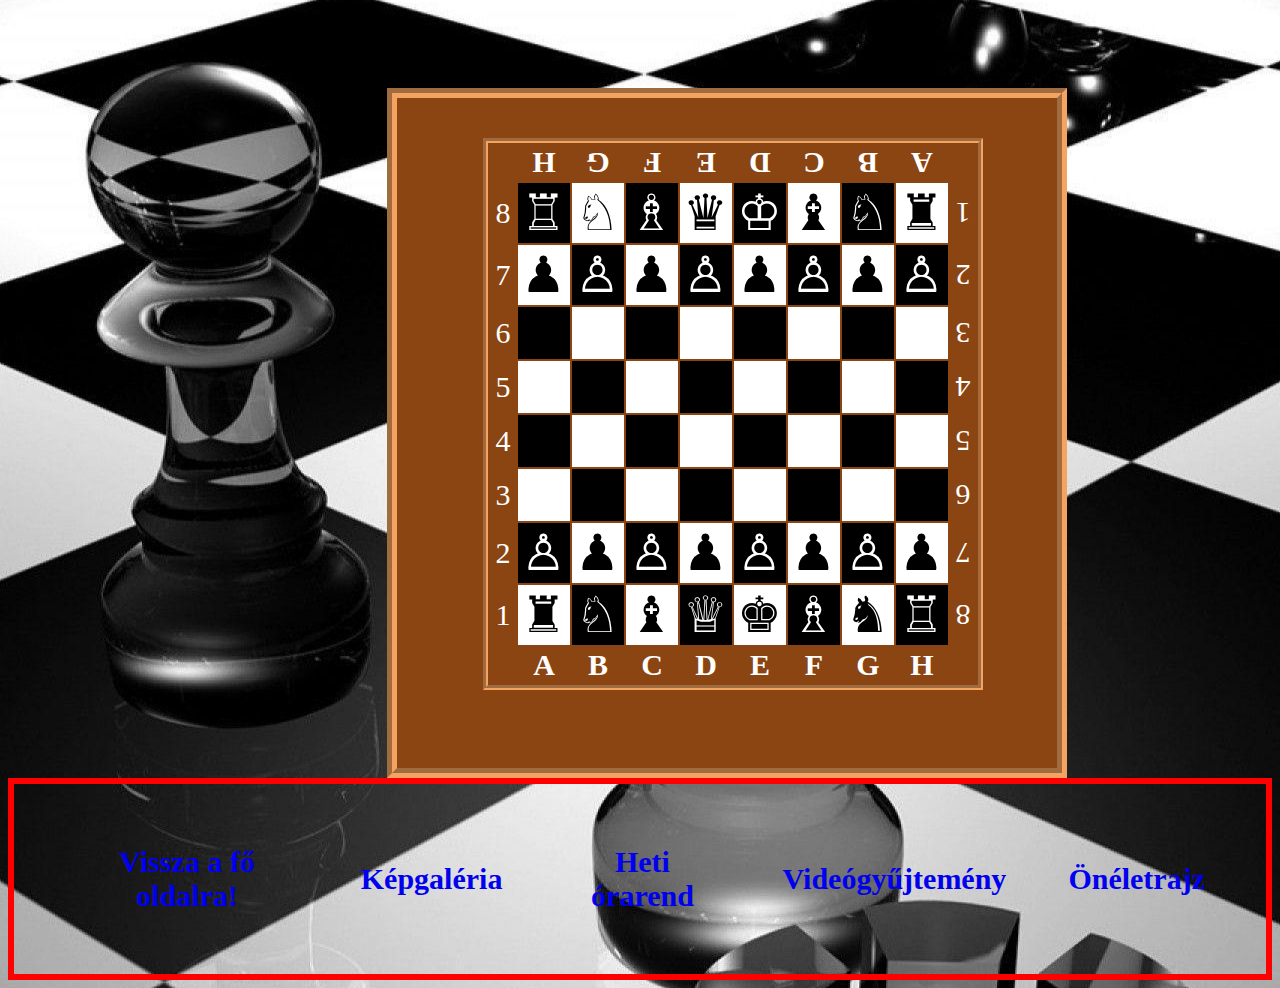
<file: web1/chess.html>
<!DOCTYPE html>
<html lang="hu-HU">
<head>
    <meta charset="utf8"  name="viewport" content="width=device-width, initial-scale=1">
    <title>Sakktábla</title>
    <link rel="stylesheet" href="chess.css" type="text/css">
</head>
<body>

<!--Sakktábla külső kerete-->
   
<div id="outerBorder">    
    
  <!--Sakktábla táblázatos formában-->  

  <table id="tableOne">
      
    <!--Sakktábla táblázat elemei-->
    <!--Pawn,Rook,Knight,Bishop,Queen,King-->
    <tr class="letters">
                  
                    <th></th>
                    <th class="lettersFlipped">H</th>
                    <th class="lettersFlipped">G</th>
                    <th class="lettersFlipped">F</th>
                    <th class="lettersFlipped">E</th>
                    <th class="lettersFlipped">D</th>
                    <th class="lettersFlipped">C</th>
                    <th class="lettersFlipped">B</th>
                    <th class="lettersFlipped">A</th>
                   
                </tr>
    <tr>
        <td class="numbers">8</td>
        <td class="black">&#9814;</td>
        <td class="white">&#9816;</td>
        <td class="black">&#9815;</td>
        <td class="white">&#9819;</td>
        <td class="black">&#9812;</td>
        <td class="white">&#9821;</td>
        <td class="black">&#9816;</td>
        <td class="white">&#9820;</td>
        <td class="numbersFlipped">1</td>

    </tr>
    <tr>
        <td class="numbers">7</td>
        <td class="white">&#9823;</td>
        <td class="black">&#9817;</td>
        <td class="white">&#9823;</td>
        <td class="black">&#9817;</td>
        <td class="white">&#9823;</td>
        <td class="black">&#9817;</td>
        <td class="white">&#9823;</td>
        <td class="black">&#9817;</td>
        <td class="numbersFlipped">2</td>

    </tr>
    <tr>
        <td class="numbers">6</td>
        <td class="black"></td>
        <td class="white"></td>
        <td class="black"></td>
        <td class="white"></td>
        <td class="black"></td>
        <td class="white"></td>
        <td class="black"></td>
        <td class="white"></td>
        <td class="numbersFlipped">3</td>

    </tr>
    <tr>
        <td class="numbers">5</td>
        <td class="white"></td>
        <td class="black"></td>
        <td class="white"></td>
        <td class="black"></td>
        <td class="white"></td>
        <td class="black"></td>
        <td class="white"></td>
        <td class="black"></td>
        <td class="numbersFlipped">4</td>
        
    </tr>
    <tr>
        <td class="numbers">4</td>
        <td class="black"></td>
        <td class="white"></td>
        <td class="black"></td>
        <td class="white"></td>
        <td class="black"></td>
        <td class="white"></td>
        <td class="black"></td>
        <td class="white"></td>
        <td class="numbersFlipped">5</td>

    </tr>
    <tr>
        <td class="numbers">3</td>
        <td class="white"></td>
        <td class="black"></td>
        <td class="white"></td>
        <td class="black"></td>
        <td class="white"></td>
        <td class="black"></td>
        <td class="white"></td>
        <td class="black"></td>
        <td class="numbersFlipped">6</td>
        
    </tr>
    <tr>
        <td class="numbers">2</td>
        <td class="black">&#9817;</td>
        <td class="white">&#9823;</td>
        <td class="black">&#9817;</td>
        <td class="white">&#9823;</td>
        <td class="black">&#9817;</td>
        <td class="white">&#9823;</td>
        <td class="black">&#9817;</td>
        <td class="white">&#9823;</td>
        <td class="numbersFlipped">7</td>
        
        
    </tr>
    <tr>
        <td class="numbers">1</td>
        <td class="white">&#9820;</td>
        <td class="black">&#9816;</td>
        <td class="white">&#9821;</td>
        <td class="black">&#9813;</td>
        <td class="white">&#9818;</td>
        <td class="black">&#9815;</td>
        <td class="white">&#9822;</td>
        <td class="black">&#9814;</td>
        <td class="numbersFlipped">8</td>
        
    </tr>
    <tr class="letters">
        <th></th>
        <th class="lettersN">A</th>
        <th class="lettersN">B</th>
        <th class="lettersN">C</th>
        <th class="lettersN">D</th>
        <th class="lettersN">E</th>
        <th class="lettersN">F</th>
        <th class="lettersN">G</th>
        <th class="lettersN">H</th>
    </tr>


   </table>
</div>
<table id="navigation">
    <tr>
        <th class="navigationth"><a href="index.html">Vissza a fő oldalra!</a></th>
        <th class="navigationth"><a href="gallery.html">Képgaléria</a></th>
        <th class="navigationth"><a href="schedule.html">Heti órarend</a></th>
        <th class="navigationth"><a href="videocollection.html">Videógyűjtemény</a></th>
        <th class="navigationth"><a href="cv.html">Önéletrajz</a></th>
    </tr>
</table>

  

</body>
</html>
</file>
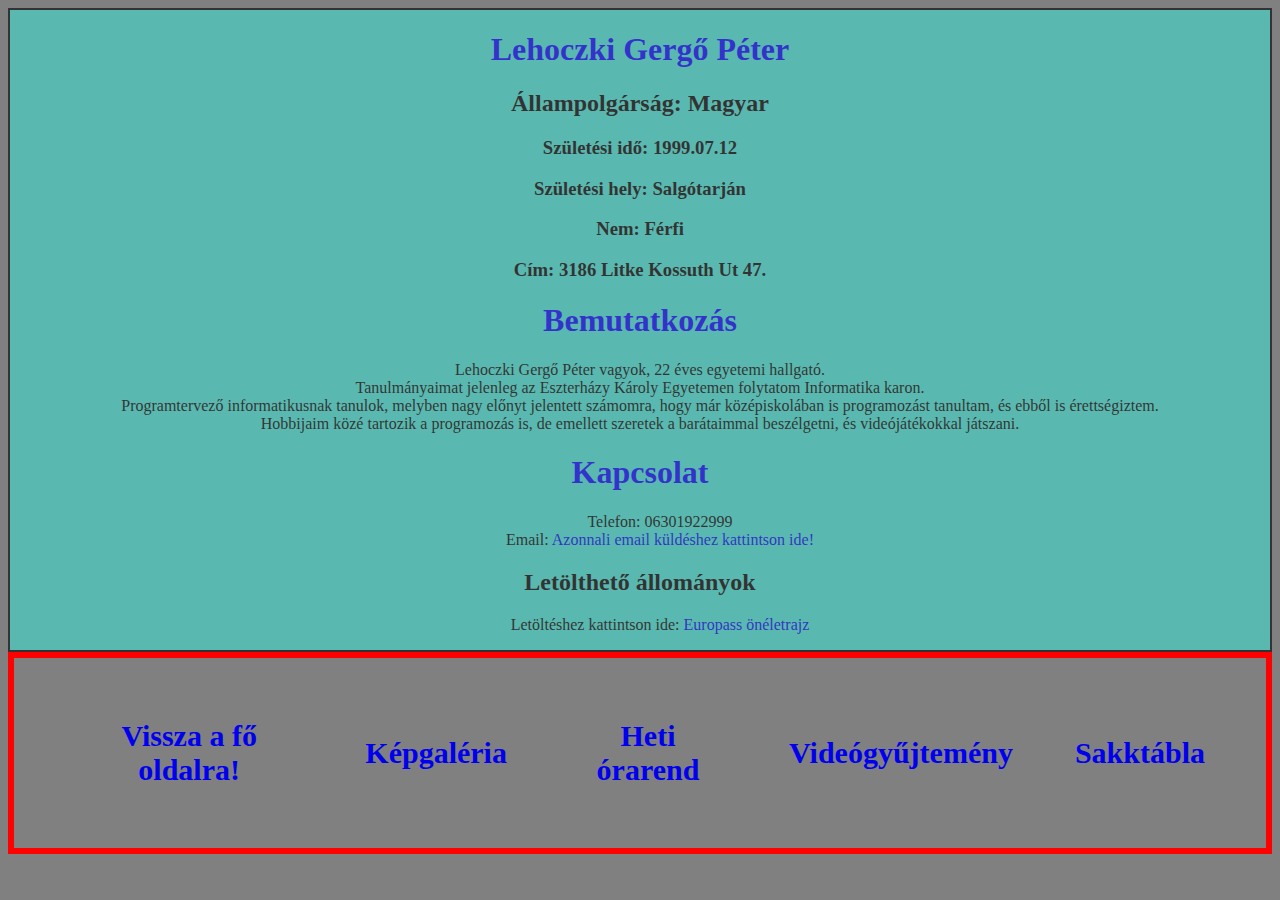
<file: web1/cv.html>
<!DOCTYPE html>
<html lang="hu-HU">
<head>
    <meta charset="utf-8"  name="viewport" content="width=device-width, initial-scale=1">
    <title>Önéletrajz</title>
    <link rel="stylesheet" href="cv.css">
</head>
<body>

    <!--Külső keret-->
    
<div id="border">

   <!--Önéletrajz--> 

<h1>Lehoczki Gergő Péter</h1>
<h2>Állampolgárság: Magyar</h2>
<h3>Születési idő: 1999.07.12</h3>
<h3>Születési hely: Salgótarján</h3>
<h3>Nem: Férfi</h3>
<h3>Cím: 3186 Litke Kossuth Ut 47.</h3>

<h1>Bemutatkozás</h1>
<p>
Lehoczki Gergő Péter vagyok, 22 éves egyetemi hallgató. <br>Tanulmányaimat jelenleg az Eszterházy Károly
Egyetemen folytatom Informatika karon.<br> Programtervező informatikusnak tanulok, melyben nagy előnyt
jelentett számomra, hogy már középiskolában is programozást tanultam, és ebből is érettségiztem.
<br>Hobbijaim közé tartozik a programozás is, de emellett szeretek a barátaimmal beszélgetni, és
videójátékokkal játszani. 

</p>

<h1>Kapcsolat</h1>
<ul>
    <li>Telefon: 06301922999</li>
    <li>Email: <a href="mailto:gerixy20@gmail.com">Azonnali email küldéshez kattintson ide!</a></li>
    
</ul>
<h2>Letölthető állományok</h2>
<ul>
    <li>Letöltéshez kattintson ide: <a href="CV.rar" download>Europass önéletrajz</a></li>
</ul>
</div>

<!--Navigációs menü-->

<table>
    <tr>
        <th><a href="index.html">Vissza a fő oldalra!</a></th>
        <th><a href="gallery.html">Képgaléria</a></th>
        <th><a href="schedule.html">Heti órarend</a></th>
        <th><a href="videocollection.html">Videógyűjtemény</a></th>
        <th><a href="chess.html">Sakktábla</a></th>
    </tr>
</table>


</body>
</html>
</file>
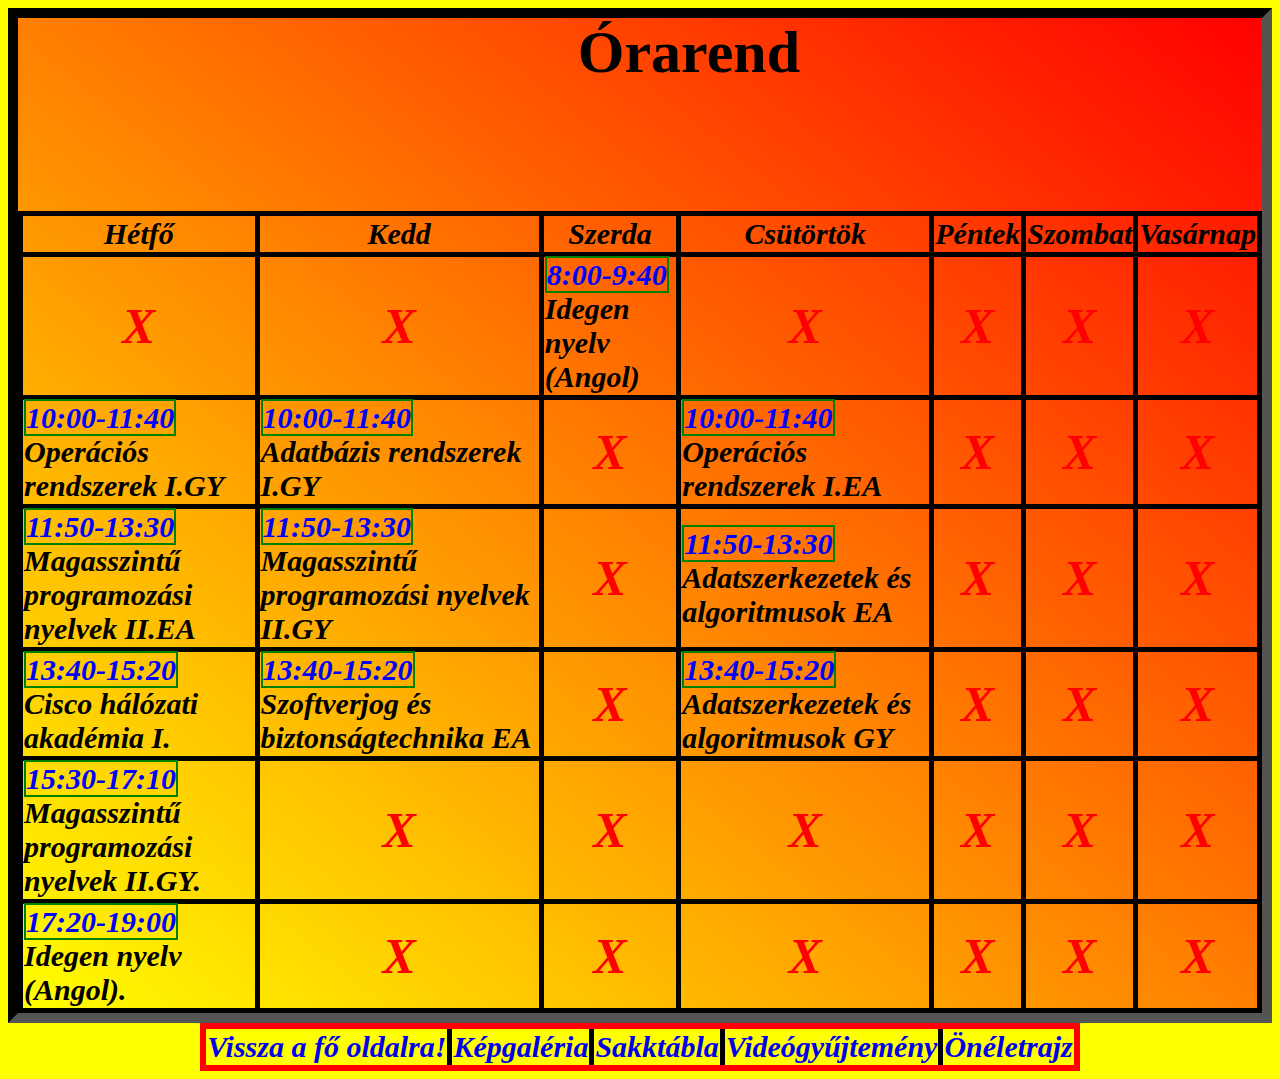
<file: web1/schedule.html>
<!DOCTYPE html> 
<html lang="hu-HU">
<head>
    <meta charset="utf-8"  name="viewport" content="width=device-width, initial-scale=1">
    <title>Órarend</title>
    <link rel="stylesheet" href="schedule.css" type="text/css">
</head>
<body>

<!--Órarend külső kerete-->

<div id="externalBorder">
    
<!--Órarend táblázatos elemei-->

    <table>
        
        <!--Órarend fejléce-->

        <header>Órarend</header>

        <!--Napok elemek-->

        <tr>
            <th>Hétfő</th>
            <th>Kedd</th>
            <th>Szerda</th>
            <th>Csütörtök</th>
            <th>Péntek</th>
            <th>Szombat</th>
            <th>Vasárnap</th>
        </tr>

        <!--Idő és óra elemek (X=Nincs az adott időintervallumban óra)-->

        <tr>
            <td class="empty">X</td>
            <td class="empty">X</td>
            <td><label class="time">8:00-9:40</label> Idegen nyelv (Angol)</td>
            <td class="empty">X</td>
            <td class="empty">X</td>
            <td class="empty">X</td>
            <td class="empty">X</td>
        </tr>
        <tr>
            
        </tr>
        <tr>
            <td><label class="time">10:00-11:40</label> Operációs rendszerek I.GY</td>
            <td><label class="time">10:00-11:40</label> Adatbázis rendszerek I.GY</td>
            <td class="empty">X</td>
            <td><label class="time">10:00-11:40</label> Operációs rendszerek I.EA</td>
            <td class="empty">X</td>
            <td class="empty">X</td>
            <td class="empty">X</td>
        </tr>
        <tr>
            <td><label class="time">11:50-13:30</label> Magasszintű programozási nyelvek II.EA</td>
            <td><label class="time">11:50-13:30</label> Magasszintű programozási nyelvek II.GY</td>
            <td class="empty">X</td>
            <td><label class="time">11:50-13:30</label> Adatszerkezetek és algoritmusok EA</td>
            <td class="empty">X</td>
            <td class="empty">X</td>
            <td class="empty">X</td>
        </tr>
        <tr>
            <td><label class="time">13:40-15:20 </label>Cisco hálózati akadémia I.</td>
            <td><label class="time">13:40-15:20 </label>Szoftverjog és biztonságtechnika EA</td>
            <td class="empty">X</td>
            <td><label class="time">13:40-15:20</label> Adatszerkezetek és algoritmusok GY</td>
            <td class="empty">X</td>
            <td class="empty">X</td>
            <td class="empty">X</td>
        </tr>
        <tr>
            <td><label class="time">15:30-17:10 </label> Magasszintű programozási nyelvek II.GY.</td>
            <td class="empty">X</td>
            <td class="empty">X</td>
            <td class="empty">X</td>
            <td class="empty">X</td>
            <td class="empty">X</td>
            <td class="empty">X</td>
        </tr>
        <tr>
            <td><label class="time">17:20-19:00 </label>Idegen nyelv (Angol).</td>
            <td class="empty">X</td>
            <td class="empty">X</td>
            <td class="empty">X</td>
            <td class="empty">X</td>
            <td class="empty">X</td>
            <td class="empty">X</td>
        </tr>
        
        
    </table>

</div>

<table id="navigation">
    <tr>
        <th class="navigationth"><a href="index.html">Vissza a fő oldalra!</a></th>
        <th class="navigationth"><a href="gallery.html">Képgaléria</a></th>
        <th class="navigationth"><a href="chess.html">Sakktábla</a></th>
        <th class="navigationth"><a href="videocollection.html">Videógyűjtemény</a></th>
        <th class="navigationth"><a href="cv.html">Önéletrajz</a></th>
    </tr>
</table>



</body>
</html>
</file>
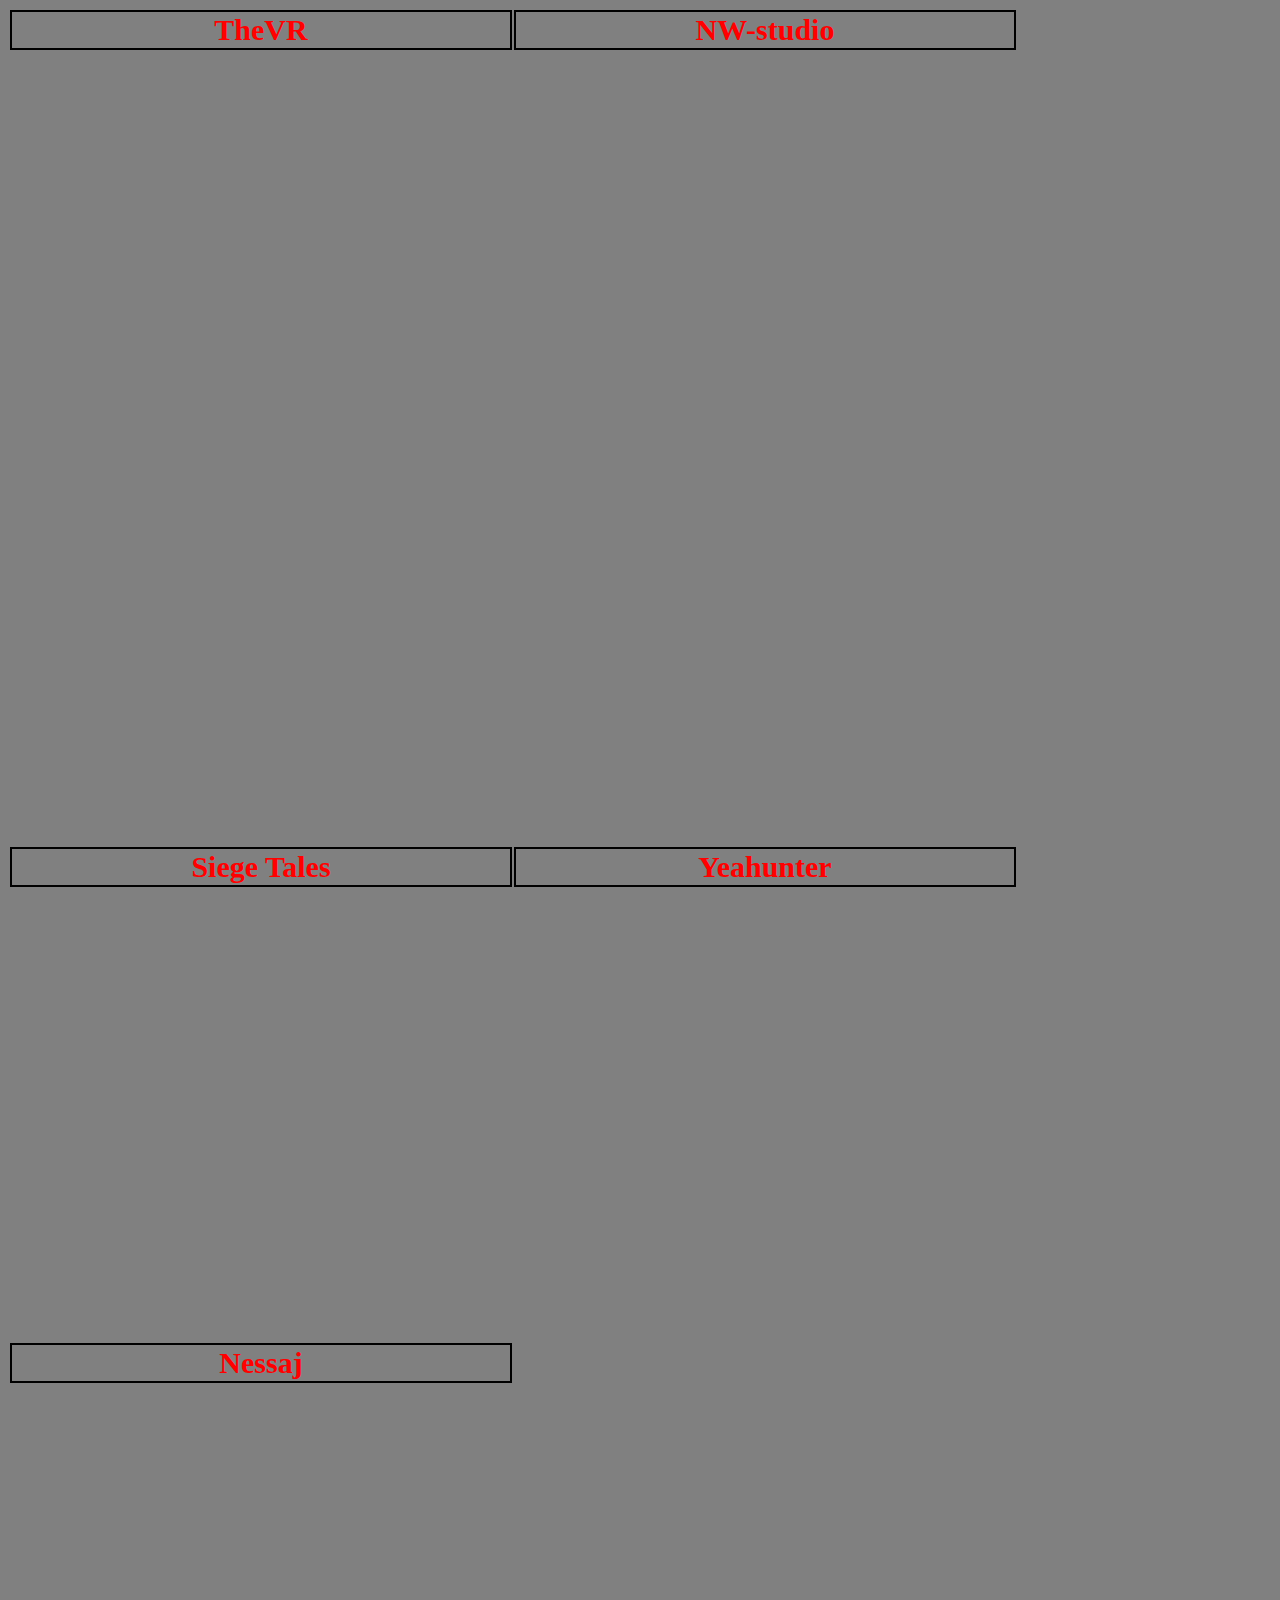
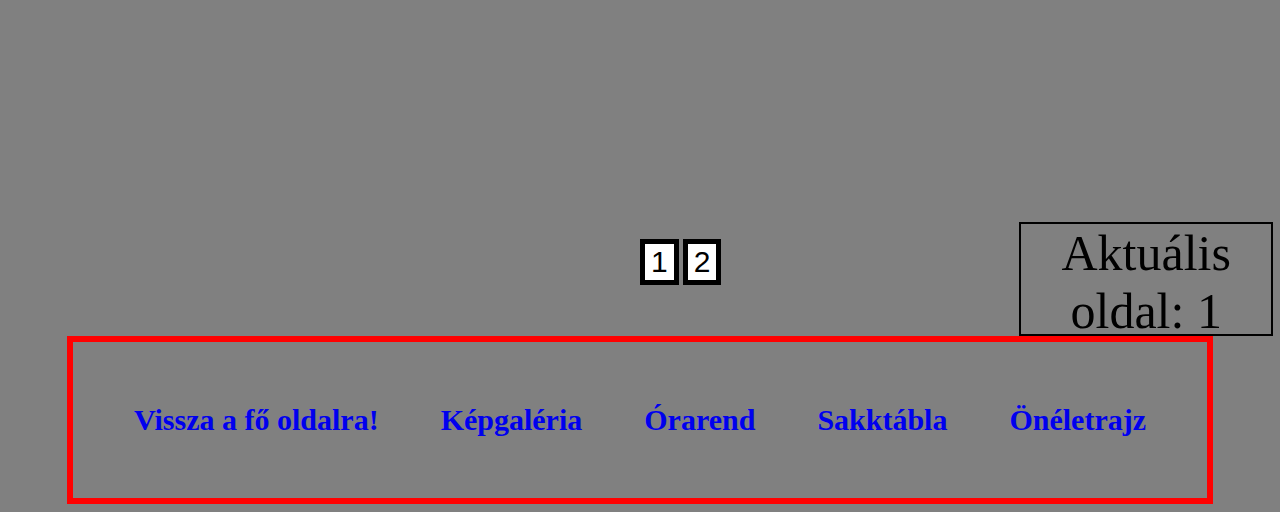
<file: web1/videocollection.html>
<!DOCTYPE html>
<html lang="hu-HU">
<head>
    <meta charset="utf-8"  name="viewport" content="width=device-width, initial-scale=1">
    <title>Videógyűjtemény</title>
    <link rel="stylesheet" href="videocollection.css" type="text/css">
    <script src="videocollection.js"></script>
</head>
<body  onload="showpOne()">


<!--Külső csomagoló a videó oldalak közötti lapozáshoz-->

<div id="show">

<!--Videók beágyazva a YouTube-ról táblázatos formában-->

<table id="pageOne">
    <tr>
        <th class="title">TheVR</th>
        <th class="title">NW-studio</th>
    </tr>
    <tr>
       <td><iframe width="500" height="300" src="https://www.youtube.com/embed/DoPaR4B7ULY" frameborder="0" allow="accelerometer; autoplay; clipboard-write; encrypted-media; gyroscope; picture-in-picture" allowfullscreen></iframe></td>
      <td><iframe width="500" height="300" src="https://www.youtube.com/embed/Aki1LrCXpuU" frameborder="0" allow="accelerometer; autoplay; clipboard-write; encrypted-media; gyroscope; picture-in-picture" allowfullscreen></iframe></td>
    </tr>
    <tr>
        <th class="descr">2013-ban alakult ez a csatorna <br>
              amelyet két (2019 óta 3) debreceni srác vezet.<br>
            <ul>
                <li>Jani (Komzsik János)</li>
               <li>Pisti(Fábián István)</li>
                <li>Balázs(Érckövi Balázs).</li>
        </ul>
         <br><h3>A csatorna fő foglalkozása</h3> 
         <ul>
           <li>VR gaming bemutatása</li> 
           <li>Podcastak</li>
           <li>Tech kütyük tesztelése</li>
           <li>Videójátékok bemutatása</li>
         </ul>
        <br>2019-ben a végigjátszásokat<br>Teljes mértékben átköltöztették<br>a Twitch csatornájukra.
        <br>Jani és Pisti a Hard Mode alapítói és örökös tagjai.
            </th>
        <th class="descr">
            2017-ben amikor a TheVR csatorna már <br>kezdett átköltözni a Twitch platformra<br>akkor egy montázsokat készítő csatorna is <br>
            felütötte a fejét.
            Főleg 5-10 perces videókat készít a <br>TheVR egy-egy <br>végigjátszásáról vagy 
            egy-egy multiplayer játékról.<br>
            Kedvenc montázs videóim az R6:Siege montázsok.
        </th>
    </tr>
      <tr>
          <th class="title">Siege Tales</th>
          <th class="title">Yeahunter</th>
      </tr>
    <tr>
       <td><iframe width="500" height="300" src="https://www.youtube.com/embed/ToutVhSu3bM" frameborder="0" allow="accelerometer; autoplay; clipboard-write; encrypted-media; gyroscope; picture-in-picture" allowfullscreen></iframe></td>
       <td><iframe width="500" height="300" src="https://www.youtube.com/embed/AUdc1lAEva0" frameborder="0" allow="accelerometer; autoplay; clipboard-write; encrypted-media; gyroscope; picture-in-picture" allowfullscreen></iframe></td>
    </tr>
    <tr>
        <th class="descr">A Siege Tales egy külföldi csatorna <br>amely a Rainbow Six Siege játékról <br>
            készít rövid, vicces animációkat.
            A csatorna már <br>több mint 1 millió feliratkozóval <br>és közel 300 videóval rendelkezik.
        </th>
        <th class="descr">Yeahunter egy feltörekvő streamer/YouTuber. <br>
             Pályafutása akkor ugrott meg jelentősen, <br>
             amikor 2017-ben csatlakozott a Hard Mode-hoz.<br>
             Jelenleg a fő tevékenysége minél <br>több játék kipróbálása és ezeknek streamelése.<br>
             Yeahunter emelett a Hard Mode örökös tagja.
            </th>
    </tr>
    <tr>
        <th class="title">Nessaj</th>
    </tr>
     <tr>
         <td><iframe width="500" height="300" src="https://www.youtube.com/embed/XEZojtsdrqA" frameborder="0" allow="accelerometer; autoplay; clipboard-write; encrypted-media; gyroscope; picture-in-picture" allowfullscreen></iframe></td>
     </tr>
     <tr>
        <th class="descr">Nessaj 2008-ban hozta létre a csatornáját.<br>
            Kezdetben még leginkább VLOG videókat töltött fel.<br>
            és FIFA gameplay videókat, aztán ahogy telt az idő<br>
            nőtt a nézettség, egyre több játékkal kezdett el<br>
            foglalkozni Ő is, szintén átköltöztette a <br>
            végigjátszásokat a Twitch csatornájára<br>

        </th>
        
    </tr>
</table>
</div>

<div id="hider">
    <table id="pageTwo">
        <tr>
            <th class="title">Mézga család főcímdal</th>
            <th class="title">Ed Edd és Eddy főcímdal</th>
        </tr>
        <tr>
            <td><iframe width="500" height="300" src="https://www.youtube.com/embed/Z8zXDpWSMoc" frameborder="0" allow="accelerometer; autoplay; clipboard-write; encrypted-media; gyroscope; picture-in-picture" allowfullscreen></iframe></td>
           <td><iframe width="500" height="300" src="https://www.youtube.com/embed/2LdJ_u42skQ" frameborder="0" allow="accelerometer; autoplay; clipboard-write; encrypted-media; gyroscope; picture-in-picture" allowfullscreen></iframe></td>
        </tr>
        <th class="descr">Az alig cseperedő, 12–13 éves <br>Aladár zseniális képességekkel van megáldva: <br>
            olyan készülékeket bütyköl, <br>amelyekkel akár űrutazásokra viheti a pereputtyát, <br>
            máskor 30. századi leszármazottjával (köb-ükunokájával, <br>MZ/X-szel, <br>avagy „Öcsivel”) lép kapcsolatba, <br>
            és különféle modern holmikat kér tőle. <br>
            Családtagjai <br>azonban csak a legritkább esetben tudnak jól bánni az új <br>eszközökkel és lehetőségekkel,<br>
            s aztán ismét rajta a sor, hogy kihúzza őket a csávából.<br>
            Aladár egyetlen hű szövetségese <br>Blöki kutyája, <br>
            aki olykor kísérleteiben is segédkezik.<br>
            A család további tagjai közé tartozik <br>rettenthetetlen szigorra törő, <br>
            kissé ügyefogyott atyja (Mézga Géza), jóságos,<br>
            bár nem túl erős idegzetű anyja <br>(Mézga Gézáné szül. Rezovits Paula) <br>
            és enyhén hígagyú nővére (Kriszta) <br>a macskájával (Maffia).<br>
             Fontos szereplők még az ingerlékeny szomszéd (Máris), <br>
             valamint a csupán szóban emlegetett <br>
             Hufnágel Pisti, Paula fiatalkori udvarlója, <br>
             akihez – amint azt minden egyes rész végén felemlegeti – <br>
             sajnálja, hogy mégsem ment feleségül.</th>
        <th class="descr">Ed Edd és Eddy három srác akik Kanadában élnek a <br>Peach Creek utcában.<br>
            Emelett még pár gyerek is ott él, akiktől <br>mindig pénzt akarnak kicsalni, <br>azért, hogy cuki-gumit vehessenek.<br>
            Csak nagyon kevés alkalommal jött neki össze pénzszerzés.<br>


        </th>
        <tr>
            <th class="title">Dexter laboratóriuma főcímdal</th>
            <th class="title">Tom és Jerry főcímdal</th>
        </tr>
        <tr>
           <td><iframe width="500" height="300" src="https://www.youtube.com/embed/QbZfY28ptv4" frameborder="0" allow="accelerometer; autoplay; clipboard-write; encrypted-media; gyroscope; picture-in-picture" allowfullscreen></iframe></td>
           <td><iframe width="500" height="300" src="https://www.youtube.com/embed/zeAlFwuP7Vw" frameborder="0" allow="accelerometer; autoplay; clipboard-write; encrypted-media; gyroscope; picture-in-picture" allowfullscreen></iframe></td>
        </tr>
        <th class="descr">Dexter egy általános iskolás zseni.<br>
        A fizika törvényeit meghazutoló helyeken helyezkedik el <br>
        laboratóriuma, <br>mely mindig más helyen található a házon belül<br>
        Dexter tudományos kísérleteit nagyban megnehezíti<br> nővére Didi.<br>
        Didi minden nap azon dolgozik, <br>hogy öccsének hogyan tehet keresztbe.<br>
        </th>
           <th class="descr">Tom a macska és Jerry az egér fogócskáját <br>rengetegen a szívükbe zárták már.<br>
            Általában mindig azzal kezdődik ez a fogócska, <br>hogy Jerry elkezdi piszkálni Tom-ot, <br>amit persze Tom nem hagyhat szó (tettek) nélkül.<br>
            Tom gazdái sokszor mások lettek, <br>de Jerry természetesen mindig vele tartott.<br>
            Egy biztos, az alábbi 4 alkotóra örökre emlékezni fogunk!<br>
            <ul>
                <li>William Hanna</li>
                <li>Joseph Barbera</li>
                <li>Gene Deitch</li>
                <li>Chuck Jones</li>
            </ul>
            <br>
            2021-ben pedig érkezik az élőszereplős film!
           </th>
        <tr>
            <th class="title">Bolondos Dallamok főcímdal</th>
        </tr>
         <tr>
            <td><iframe width="500" height="300" src="https://www.youtube.com/embed/QpIBLy_9vsE" frameborder="0" allow="accelerometer; autoplay; clipboard-write; encrypted-media; gyroscope; picture-in-picture" allowfullscreen></iframe></td>
         </tr>
         <th class="descr">A bolondos dallamok egyik főszereplője Tapsi Hapsi, <br>
            aki mindig megkeseríti Elmer Fudd a vadász napjait.<br>
            Tapsinak több rosszakarója is van, mint pl Rissz-Rossz Sam.<br>
            A másik főszereplő Dodó kacsa,<br> aki valamiért nem vallja be, <br>de mégis nagyon jól kijön Tapsi Hapsival.<br>
            Elég sok más mellékszereplő is jelen van.<br>
            A bolondos dallamokból még élőszereplős filmek is készültek.<br>
        </th>
      
    </table>
    </div>
    

<!--Oldalak  közötti lapozásra szolgáló gombok-->
    
<form id="buttons">
<button type="button" value="1" name="page1" onclick="showpOne()">1</button>
<button type="button" value="2" name="page2" onclick="showpTwo()">2</button>
</form>


<!--Aktuális oldal lekérdezése-->

<div id="page">
    Aktuális oldal:
    <label id="pageActual"></label>
</div>


<table id="navigation">
    <tr>
        <th class="navigationth"><a href="index.html">Vissza a fő oldalra!</a></th>
        <th class="navigationth"><a href="gallery.html">Képgaléria</a></th>
        <th class="navigationth"><a href="schedule.html">Órarend</a></th>
        <th class="navigationth"><a href="chess.html">Sakktábla</a></th>
        <th class="navigationth"><a href="cv.html">Önéletrajz</a></th>
    </tr>
</table>


</body>
</html>
</file>
<file: web1/chess.css>
body{
background-image: url("chesswall.jpg");
background-position: center;
background-repeat: no-repeat;

}

.white{
    background-color: white;
    width: 50px;
    height: 50px;
    font-size: 50px;
    text-align: center;
    color:black;
}
.black{
    background-color: black;
    width: 50px;
    height: 50px;
    font-size: 50px;
    text-align: center;
    color:white;
}
#tableOne{
    border:5px solid sandybrown;
    border-style:groove;
    width:500px;
    height:300px;
    margin-top: 6%;
    margin-left: 13%;
    position: relative;
    
    
}
#externalBorder{
  
    height:1000px;
    background-color: saddlebrown;
    margin-top:10%;
}
#outerBorder{
    border: 10px solid sandybrown;
    border-style:groove;
    width:660px;
    height: 670px;
    margin-left:30%;
    margin-top: 7%;
    border:10 solid black;
    background-color:saddlebrown;
   
}
img{
    width:45px;
    height:45px;
   
   
}
.letters{
  
    background-color: saddlebrown;
    
    
}
.lettersN{
    font-size:30px;
    color:white;
}
.lettersFlipped{
    color:white;
    font-size:30px;
    transform:rotate(180deg) scaleY(1);
}
.numbers{
    color:white;
    text-align:center;
    font-size:30px;
    
}
.numbersFlipped{
    color:white;
    text-align:center;
    font-size:30px;
    transform:rotate(180deg) scaleY(1);
}

.navigationth{
    border-spacing:60px;
    font-size:30px;
    margin:auto;
   
    
}
#navigation{
    border: 6px solid red;
    border-spacing:60px;
    font-size:30px;
    margin:auto;
    
}

a{
    text-decoration: none;
    
}
a:visited{
    color:blue;
}
a:hover{
    color:red;
}
</file>
<file: web1/cv.css>
body{
    text-align:center;
    background-color:gray;
    
}
h1{
    color:blue;
}
#border{
    border:2px solid black;
    background-color: turquoise;
    opacity: 60%;
}
#border:hover{
    opacity:100%;
}
a:visited{
    color:blue;
}
#europass{
    font-size:60px;
    margin-top:-10px;
}
li{
    list-style: none;
}
table,th{
    border-spacing:60px;
    font-size:30px;
    margin:auto;
   
    
}
table{
    border: 6px solid red;
    
}

a{
    text-decoration: none;
    
}
a:hover{
    color:red;
}
</file>
<file: web1/schedule.css>
body{
    background-color: yellow;
    font-weight: bold;
}
div{
    border: 10px solid black;
    border-style:inset;
    background-image:linear-gradient(to bottom left, red, yellow);
   
}
header{
    font-size:60px;
    margin-left:45%;
    animation: headerColorChange 5s;
    animation-iteration-count: infinite;
    
}
table, tr, th, td{
    border-spacing: 20px;
    border-collapse: collapse;
    border: 5px solid black;
    font-size:30px;
    font-style:oblique;
}
.time{
    color:blue;
    border: 2px solid green;
}
table{
    margin-top:10%;
}
.empty{
    color:red;
    text-align: center;
    font-size:50px;
}
@keyframes headerColorChange{
          0% {color: blue};
          10% {color: red};
          40% {color: yellow};
          70% {color: purple};
          100% {color: blue};
}

.navigationth{
    border-spacing:60px;
    font-size:30px;
    margin:auto;
   
    
}
#navigation{
    border: 6px solid red;
    border-spacing:60px;
    font-size:30px;
    margin:auto;
    
}

a{
    text-decoration: none;
    
}
a:visited{
    color:blue;
}
a:hover{
    color:red;
}
</file>
<file: web1/videocollection.css>
body{
    background-color:gray;
}
#pageTwo{
    display:block;
}
button{
background-color: white;
  color:black;
  font-size:30px;
  border:5px solid black;
}
#buttons{
    margin-left:50%;
    margin-bottom:5%;
}

button:active{
    color:white;
    background-color:black;
    
}
button:focus{
    background-color: black;
    color:white;
}
#page{
    width:250px;
    height:110px;
    border:2px solid black;
    margin-left:80%;
    margin-top:-10%;
    font-size:50px;
    text-align:center;
   
}
.title{
    font-size:30px;
    color:red;
    border:2px solid black;
}
.descr{
   font-size:20px;
   border:2px solid black;
   background-color: black;
   color:white;
   opacity: 0%;
}
.descr:hover{
    opacity:100%;
}

.navigationth{
    border-spacing:60px;
    font-size:30px;
    margin:auto;
   
    
}
#navigation{
    border: 6px solid red;
    border-spacing:60px;
    font-size:30px;
    margin:auto;
    
}

a{
    text-decoration: none;
    
}
a:visited{
    color:blue;
}
a:hover{
    color:red;
}
</file>
